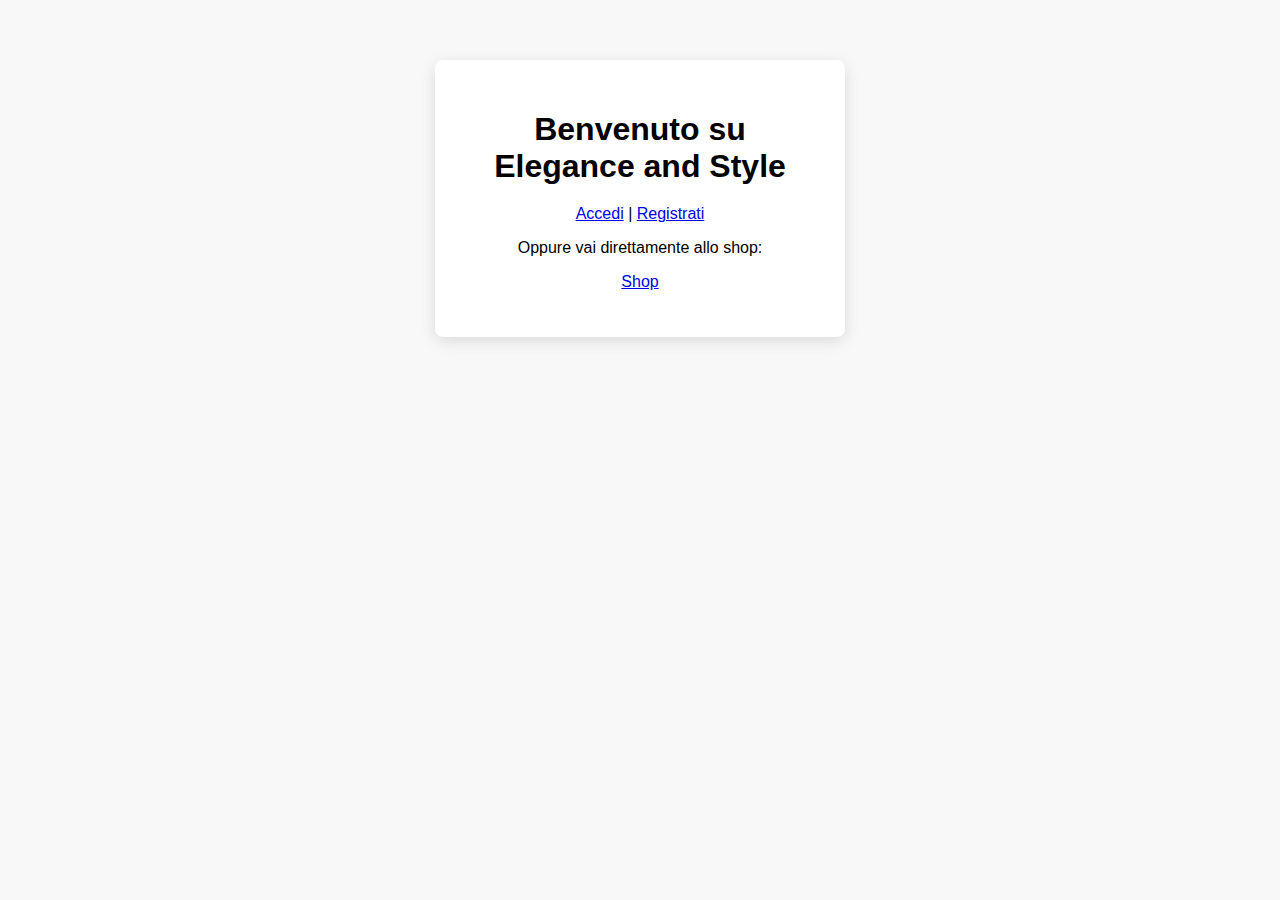
<file: index.html>
<!DOCTYPE html>
<html lang="en">
<head>
    <meta charset="UTF-8">
    <meta name="viewport" content="width=device-width, initial-scale=1.0">
    <title>Elegance and Style</title>
    <link rel="stylesheet" href="assets/style.css">
</head>
<body>
    <div class="container">
        <h1>Benvenuto su Elegance and Style</h1>
        <p><a href="login.html">Accedi</a> | <a href="register.html">Registrati</a></p>
        <p>Oppure vai direttamente allo shop:</p>
        <p><a href="95.html">Shop</a></p>
    </div>
</body>
</html>
</file>
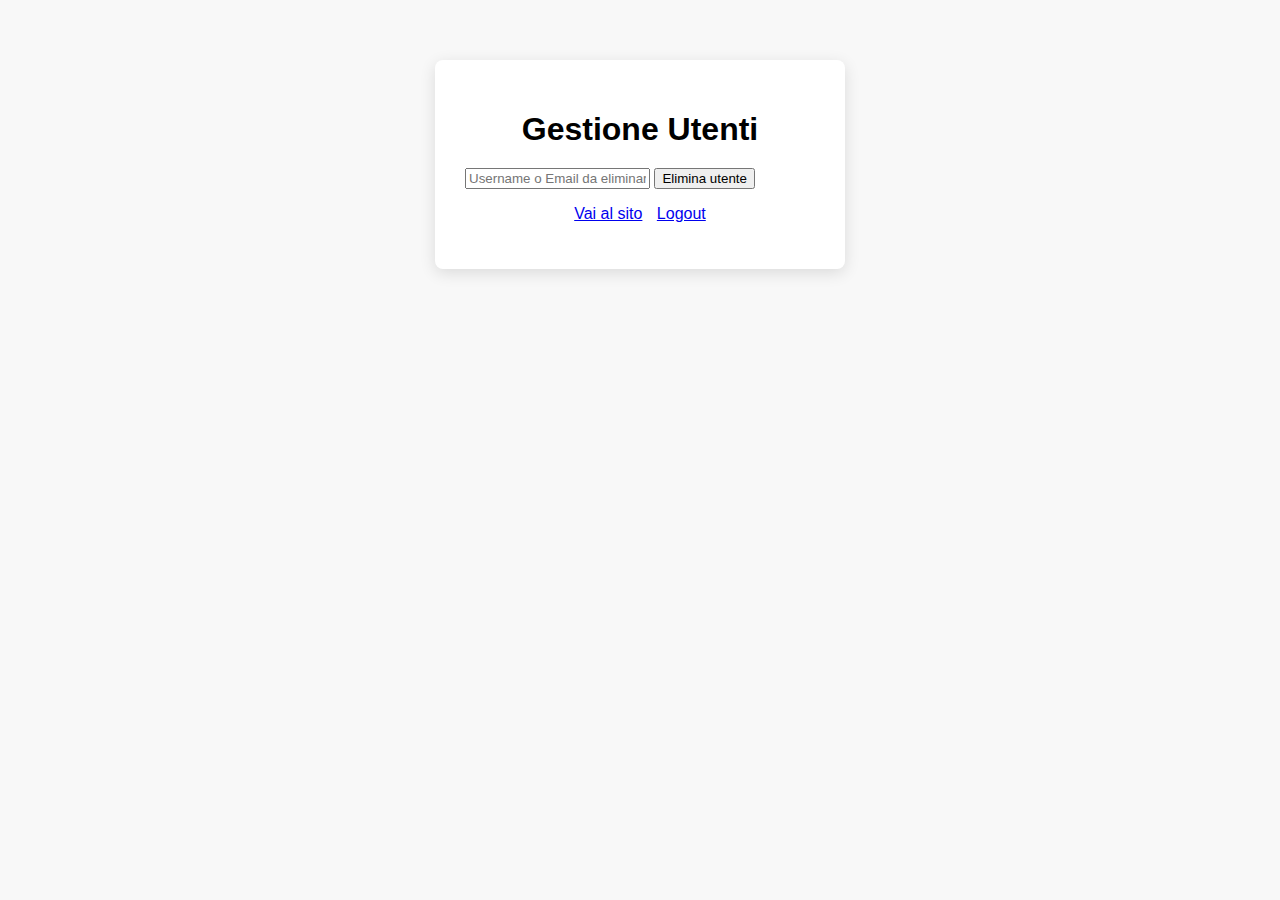
<file: admin.html>
<!DOCTYPE html>
<html lang="en">
<head>
    <meta charset="UTF-8">
    <meta name="viewport" content="width=device-width, initial-scale=1.0">
    <title>Gestione Utenti - Admin</title>
    <link rel="stylesheet" href="assets/style.css">
</head>
<body>
    <div class="container">
        <h1>Gestione Utenti</h1>
        <div id="adminMessage"></div>
        <ul id="userList"></ul>
        <input type="text" id="deleteUserInput" placeholder="Username o Email da eliminare">
        <button id="deleteUserBtn">Elimina utente</button>
        <p>
            <a href="95.html" style="margin-right:10px;">Vai al sito</a>
            <a href="login.html">Logout</a>
        </p>
    </div>
    <script src="assets/admin.js"></script>
</body>
</html>
</file>
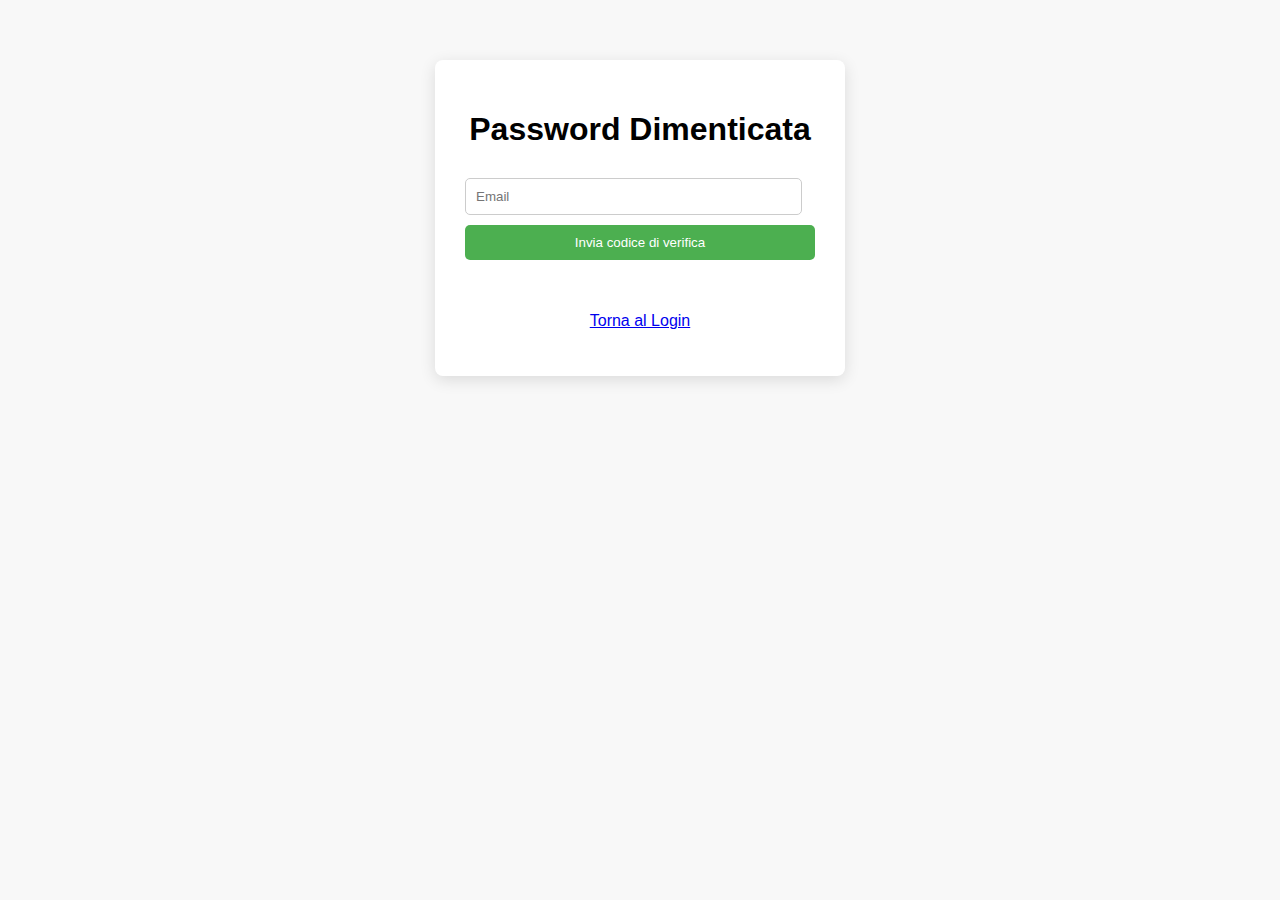
<file: forgot-password.html>
<!DOCTYPE html>
<html lang="en">
<head>
    <meta charset="UTF-8">
    <meta name="viewport" content="width=device-width, initial-scale=1.0">
    <title>Password Dimenticata - Elegance and Style</title>
    <link rel="stylesheet" href="assets/style.css">
</head>
<body>
    <div class="container">
        <h1>Password Dimenticata</h1>
        <form id="forgotForm">
            <input type="email" id="forgotEmail" placeholder="Email" required><br>
            <button type="button" id="sendCode">Invia codice di verifica</button><br>
            <input type="text" id="verifyCode" placeholder="Codice di verifica" style="display:none;"><br>
            <input type="password" id="newForgotPassword" placeholder="Nuova Password" style="display:none;"><br>
            <button type="submit" id="resetBtn" style="display:none;">Resetta Password</button>
        </form>
        <p><a href="login.html">Torna al Login</a></p>
        <div id="forgotMessage"></div>
    </div>
    <script src="assets/auth.js"></script>
</body>
</html>
</file>
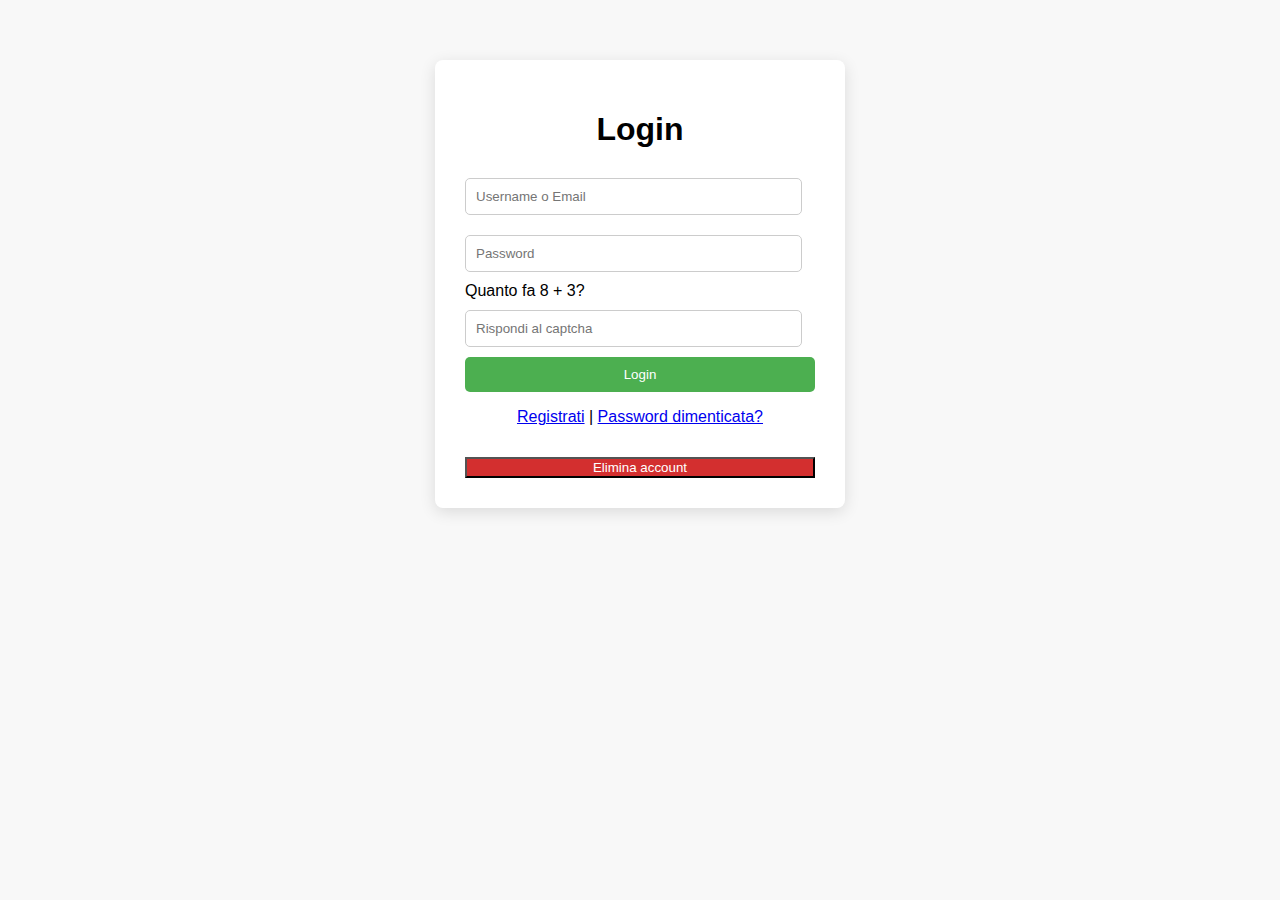
<file: login.html>
<!DOCTYPE html>
<html lang="en">
<head>
    <meta charset="UTF-8">
    <meta name="viewport" content="width=device-width, initial-scale=1.0">
    <title>Login - Elegance and Style</title>
    <link rel="stylesheet" href="assets/style.css">
</head>
<body>
    <div class="container">
        <h1>Login</h1>
        <form id="loginForm">
            <input type="text" id="usernameOrEmail" placeholder="Username o Email" required><br>
            <input type="password" id="password" placeholder="Password" required><br>
            <span id="captchaLabel"></span><br>
            <input type="text" id="captchaInput" placeholder="Rispondi al captcha" required><br>
            <button type="submit">Login</button>
        </form>
        <p><a href="register.html">Registrati</a> | <a href="forgot-password.html">Password dimenticata?</a></p>
    <div id="loginMessage"></div>
    <button id="deleteAccountBtn" style="margin-top:15px;width:100%;background:#d32f2f;color:#fff;">Elimina account</button>
    </div>
    <script src="assets/auth.js"></script>
</body>
</html>
</file>
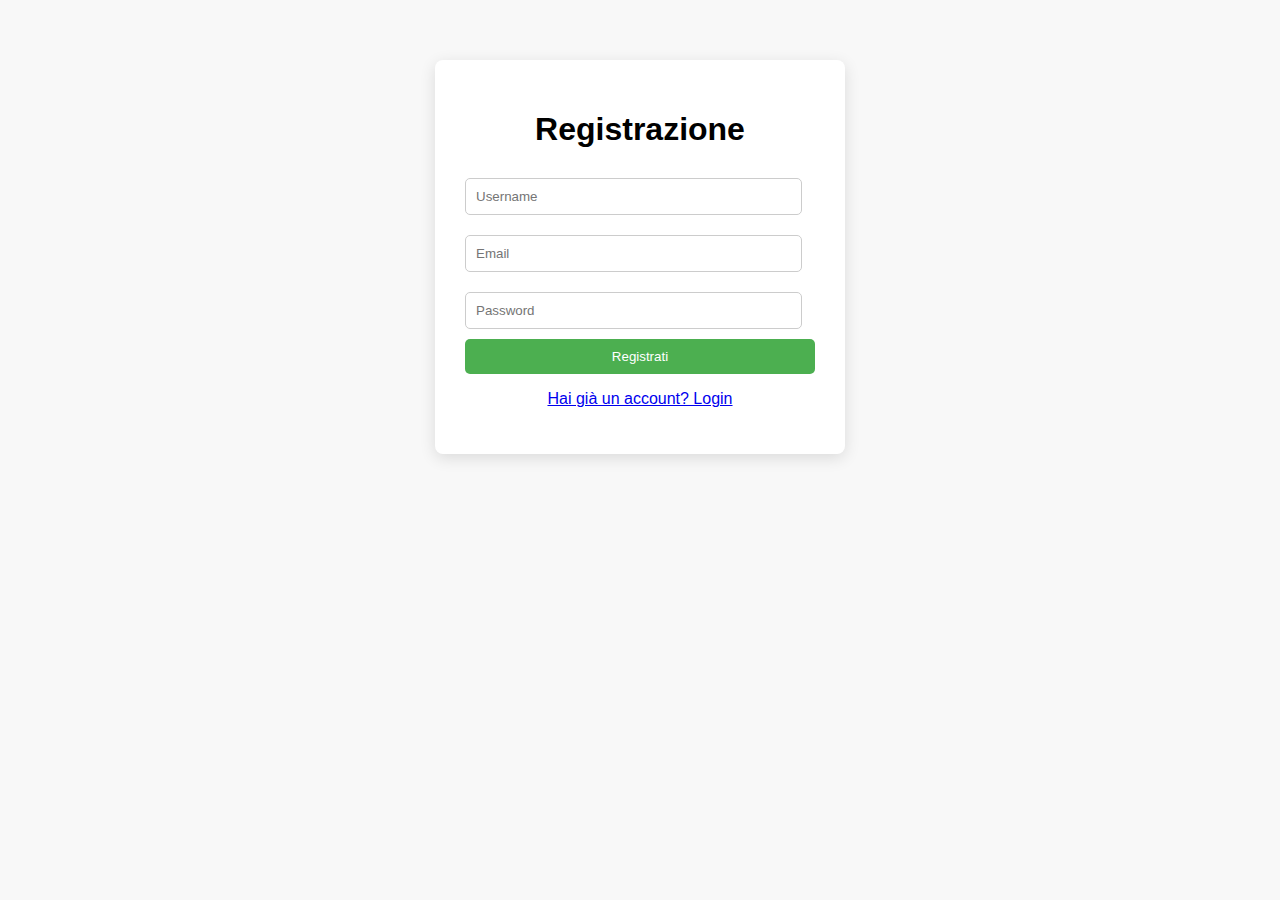
<file: register.html>
<!DOCTYPE html>
<html lang="en">
<head>
    <meta charset="UTF-8">
    <meta name="viewport" content="width=device-width, initial-scale=1.0">
    <title>Registrazione - Elegance and Style</title>
    <link rel="stylesheet" href="assets/style.css">
</head>
<body>
    <div class="container">
        <h1>Registrazione</h1>
        <form id="registerForm">
            <input type="text" id="newUsername" placeholder="Username" required><br>
            <input type="email" id="newEmail" placeholder="Email" required><br>
            <input type="password" id="newPassword" placeholder="Password" required><br>
            <button type="submit">Registrati</button>
        </form>
        <p><a href="login.html">Hai già un account? Login</a></p>
        <div id="registerMessage"></div>
    </div>
    <script src="assets/auth.js"></script>
</body>
</html>
</file>
<file: assets/style.css>
body { background-color: #f8f8f8; font-family: Arial, sans-serif; }
.container { width: 350px; margin: 60px auto; background: #fff; padding: 30px; border-radius: 8px; box-shadow: 0 4px 16px rgba(0,0,0,0.12); }
h1 { text-align: center; margin-bottom: 20px; }
form input { width: 90%; padding: 10px; margin: 10px 0; border-radius: 5px; border: 1px solid #ccc; }
form button { width: 100%; padding: 10px; background: #4CAF50; color: #fff; border: none; border-radius: 5px; cursor: pointer; }
form button:hover { background: #388E3C; }
p { text-align: center; }
#loginMessage, #registerMessage, #forgotMessage { text-align: center; margin-top: 10px; color: #d32f2f; }
</file>
